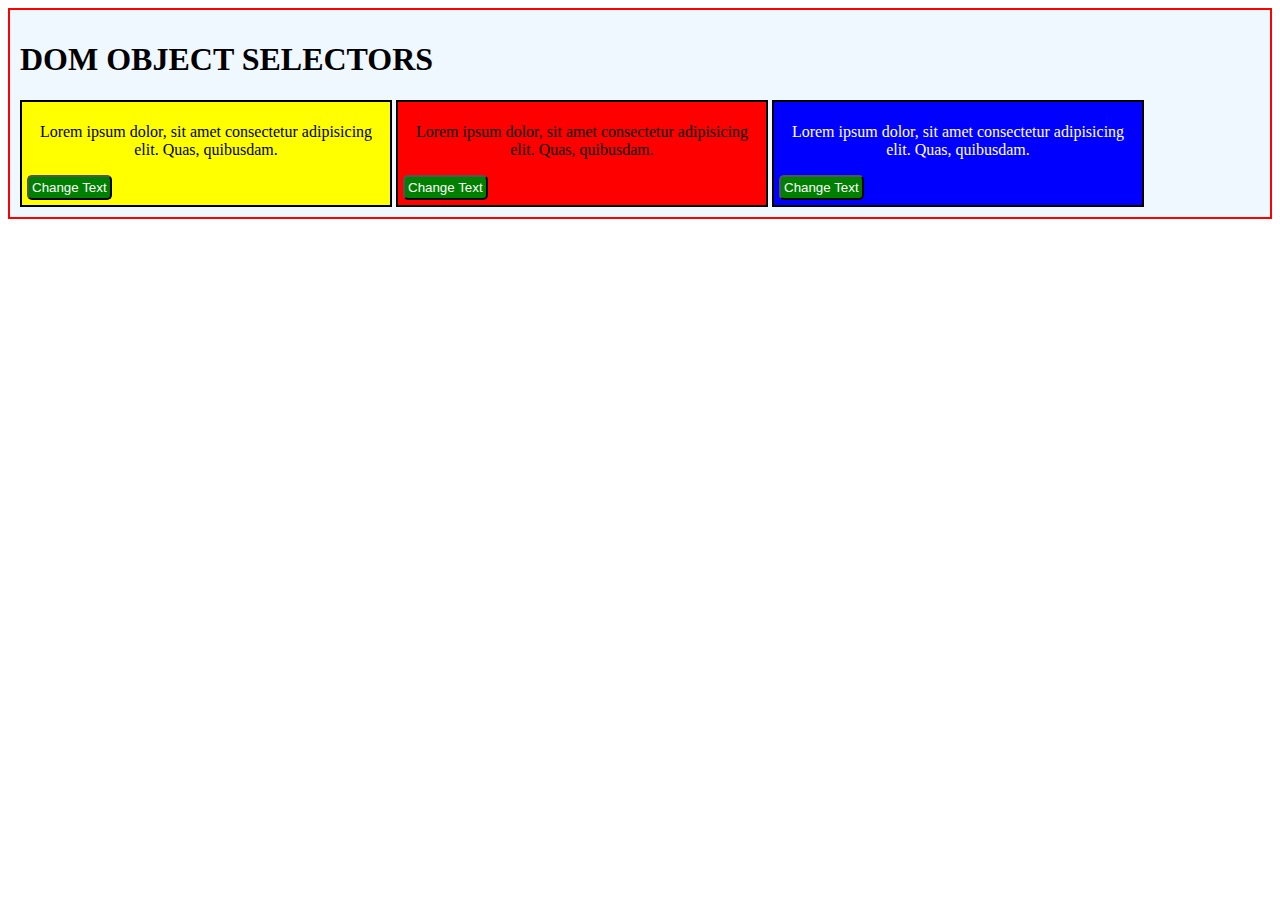
<file: DOM/domObjSelector/index.html>
<!DOCTYPE html>
<html lang="en">
<head>
    <meta charset="UTF-8">
    <meta name="viewport" content="width=device-width, initial-scale=1.0">
    <title>DOM Object Selectors</title>
    <link rel="stylesheet" href="style.css">
</head>
<body>
    
    <div class="box">
        <h1>DOM Object Selectors</h1>
        <div id="box1" class="sub-box">
            <p class="box1-content">Lorem ipsum dolor, sit amet consectetur adipisicing elit. Quas, quibusdam.</p>
            <button class="btn1">Change Text</button>
        </div>
        <div class="box2 sub-box">
            <p class="box2-content">Lorem ipsum dolor, sit amet consectetur adipisicing elit. Quas, quibusdam.</p>
            <button class="btn2">Change Text</button>
        </div>
        <div class="box3 sub-box">
            <p class="box3-content">Lorem ipsum dolor, sit amet consectetur adipisicing elit. Quas, quibusdam.</p>
            <button class="btn3">Change Text</button>
        </div>
    </div>

    <!-- Script Link -->
     <script src="script.js"></script>
</body>
</html>
</file>
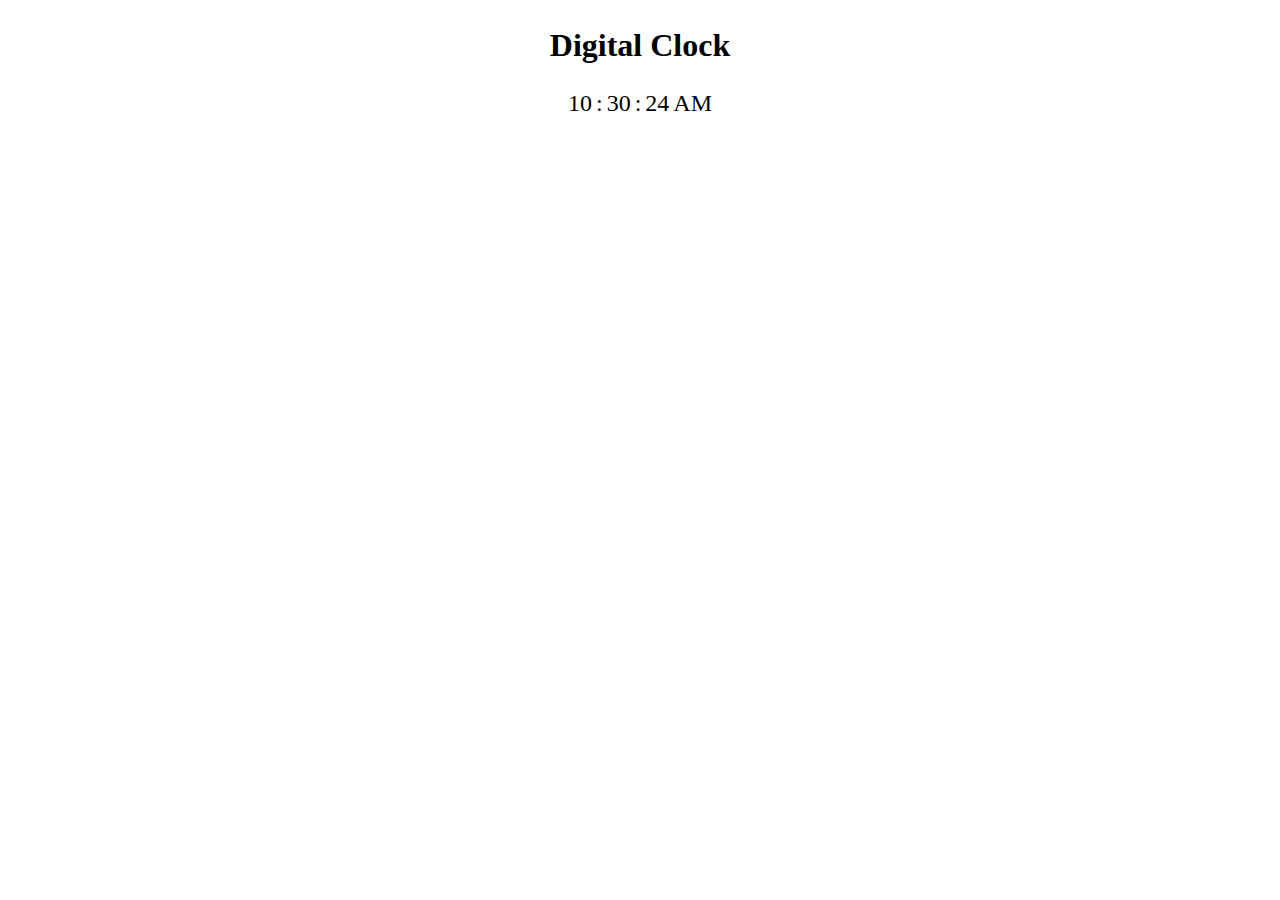
<file: interview/digitalWatch/index.html>
<!DOCTYPE html>
<html lang="en">
<head>
    <meta charset="UTF-8">
    <meta name="viewport" content="width=device-width, initial-scale=1.0">
    <title>Digital Clock</title>
    <style>
        .clock{
            text-align: center;
        }
        .clock h2{
            font-size: 2rem;
        }
        .clock span{
            font-size: 1.5rem;
        }
    </style>
</head>
<body>
    <div class="clock">
        <h2>Digital Clock</h2>
        <span class="hour">10</span>
        <span>:</span>
        <span class="minute">30</span>
        <span>:</span>
        <span class="second">24</span>
        <span class="ampm">AM</span>
    </div>

    <script src="script.js"></script>
</body>
</html>
</file>
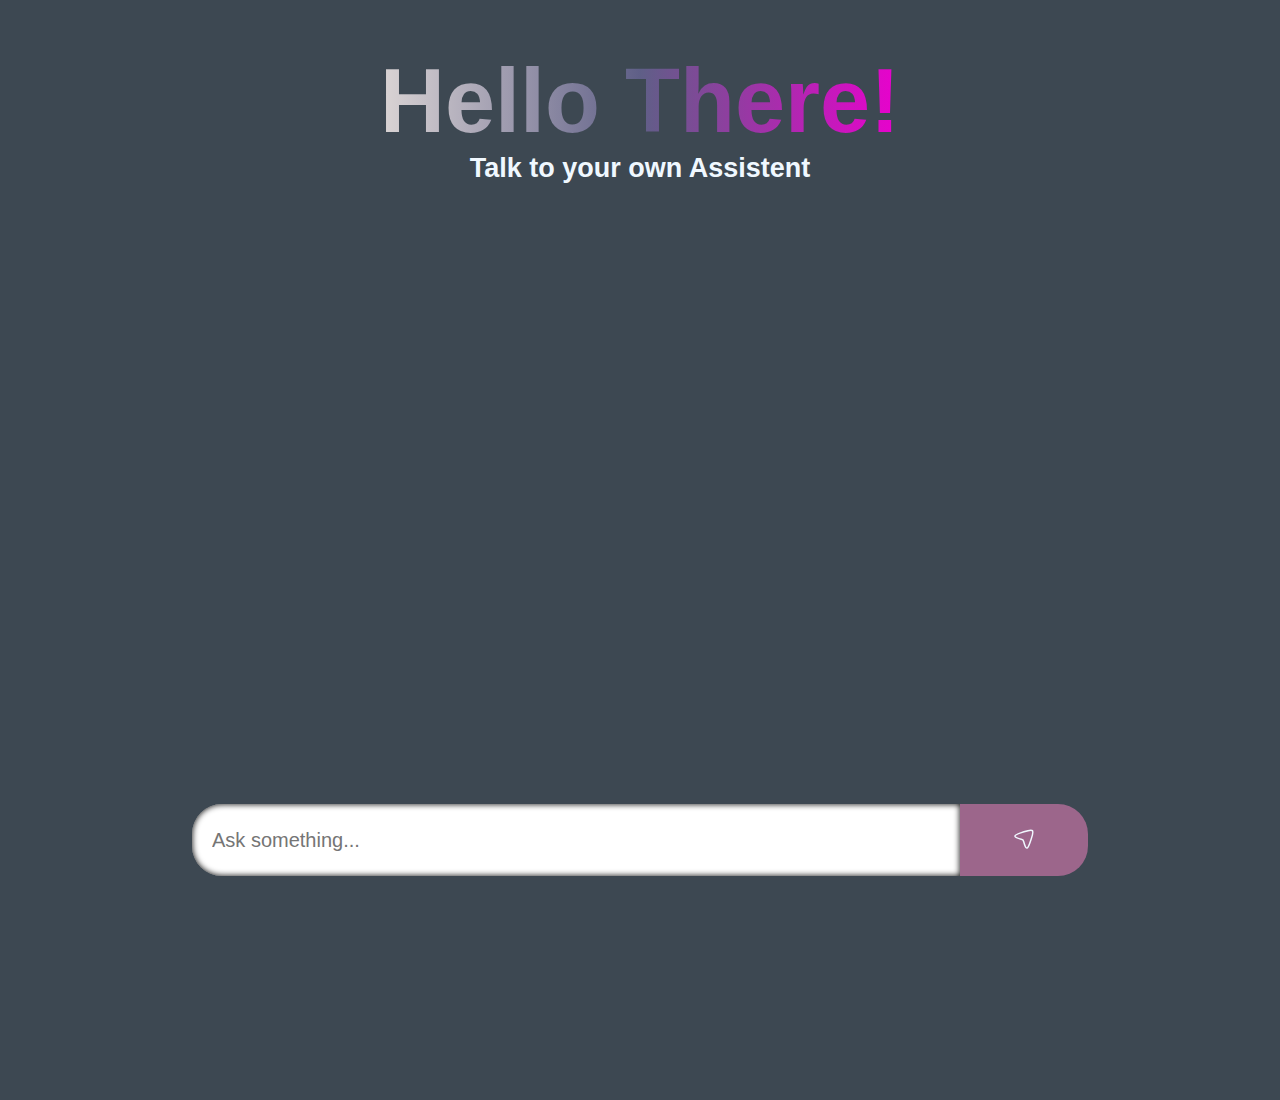
<file: projects/8_generativeAi/index.html>
<!DOCTYPE html>
<html lang="en">
<head>
    <meta charset="UTF-8">
    <meta name="viewport" content="width=device-width, initial-scale=1.0">
    <title>My AI Assistent</title>
    <link rel="stylesheet" href="style.css">
</head>
<body>
    <div class="container">
        <h1>Hello There!</h1>
        <h2>Talk to your own Assistent</h2>
    </div>

    <div class="chat-container">
        <!-- <div class="user-chat-box">
            <div class="img">
                <img src="user.png" alt="user not found" width="50">
            </div>
            <p class="text">Lorem ipsum dolor sit amet consectetur adipisicing elit. Facilis corporis suscipit neque nobis quaerat numquam optio dolor natus officia? Voluptatum veritatis voluptate officia provident laborum, consequuntur accusamus omnis similique iste?</p>
        </div> -->
        <!-- <div class="ai-chat-box">
            <div class="img">
                <img src="ai.png" alt="user not found" width="50">
            </div>
            <p class="text">Lorem ipsum dolor sit amet consectetur adipisicing elit. Facilis corporis suscipit neque nobis quaerat numquam optio dolor natus officia? Voluptatum veritatis voluptate officia provident laborum, consequuntur accusamus omnis similique iste?</p>
            <img src="loading.gif" alt="loading" height="50">
        </div> -->
    </div>

    <div class="prompt-area">
        <input type="text" id="prompt" placeholder="Ask something...">
        <button id="btn">
            <img src="send.svg" alt="btn">
        </button>
    </div>

    <!--JS -->
    <script src="script.js"></script>
</body>
</html>
</file>
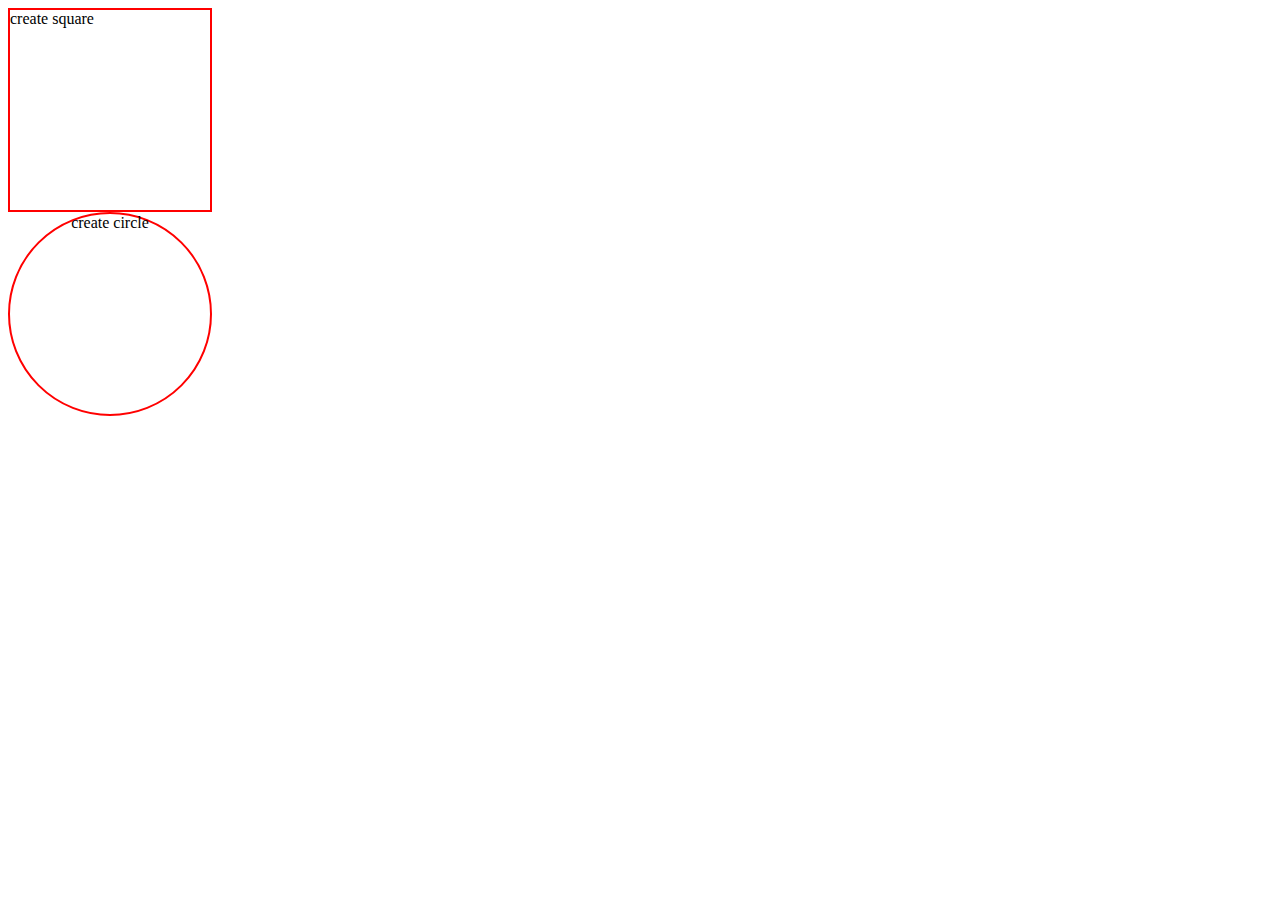
<file: interview/interviewed/trigent.html>
<!DOCTYPE html>
<html lang="en">
<head>
    <meta charset="UTF-8">
    <meta name="viewport" content="width=device-width, initial-scale=1.0">
    <title>Document</title>
    <style>
        .square{
            border: 2px solid red;
            width: 200px;
            height: 200px;
        }

        .circle{
            border: 2px solid red;
            width: 200px;
            height: 200px;
            border-radius: 50%;
            text-align: center;
        }
    </style>
</head>
<body>
    <div class="square">create square</div>
    <div class="circle">create circle</div>
</body>
</html>
</file>
<file: DOM/domObjSelector/style.css>
.box{
    display: inline-block;
    border: 2px solid red;
    background-color: aliceblue;
    margin: auto;
    padding: 10px;
}

.sub-box{
    display: inline-block;
    width: 30%;
    border: 2px solid black;
    box-sizing: border-box;
    text-align: center;
    padding: 5px;
}

#box1{
    background-color: yellow;
}
.box2{
    background-color: red;
}
.box3{
    background-color: blue;
    color: white;
}
button{
    display: block;
    border-radius: 5px;
    padding: 3px;
    background-color: green;
    color: white;
    cursor: pointer;
}
</file>
<file: projects/8_generativeAi/style.css>
*{
    margin: 0;
    padding: 0;
    box-sizing: border-box;
    font-family: 'Gill Sans', 'Gill Sans MT', Calibri, 'Trebuchet MS', sans-serif;
}

body{
    width: 100%;
    height: 100%;
    background-color: rgb(61, 72, 82);
}

.container{
    width: 100%;
    height: 100vh;
    display: flex;
    align-items: center;
    flex-direction: column;
    padding-top: 50px;
}

.container h1{
    font-size: 10vh;
    background: linear-gradient(to right, rgb(219, 213, 213), rgb(95, 95, 135), rgb(234, 0, 206));
    background-clip: text;
    -webkit-text-fill-color: transparent;
}

.container h2{
    font-size: 3vh;
    color: aliceblue;
}

/* prompt   styling */
.prompt-area{
    width: 100%;
    height: 120px;
    background-color: rgb(61, 72, 82);
    position: fixed;
    bottom: 0;
    display: flex;
    align-items: center;
    justify-content: center;
}

#prompt{
    width: 60%;
    height: 60%;
    padding: 20px;
    font-size: 20px;
    outline: none;
    border: none;
    border-radius: 30px 0px 0px 30px;
    box-shadow: inset black 0px 0px 6px ;
}

#btn{
    width: 10%;
    height: 60%;
    background-color: rgb(156, 102, 139);
    border: none;
    border-radius: 0px 30px 30px 0px;
    cursor: pointer;
    text-align: center;
    transition: 0.5s all;
}

#btn:hover{
    background-color: rgb(122, 83, 109);
}

/* Chat section styling */
.chat-container{
    width: 100%;
    max-height: cal(100vh -80px);
    /* overflow-y: auto; */
    display: flex;
    flex-direction: column;
    gap: 20px;
    padding: 100px;
}

.user-chat-box{
    width: 100%;
    padding: 20px;
    display: flex;
    background-color: rgb(81, 153, 216);
    border-radius: 30px 30px 0 30px;
    font-size: 20px;
}

.ai-chat-box{
    width: 100%;
    padding: 20px;
    display: flex;
    background-color: rgb(97, 147, 192);
    border-radius: 30px 30px 30px 0px;
    font-size: 20px;
    color: white;
}

.img{
    width: 80px;
    height: 100%;
}
</file>
